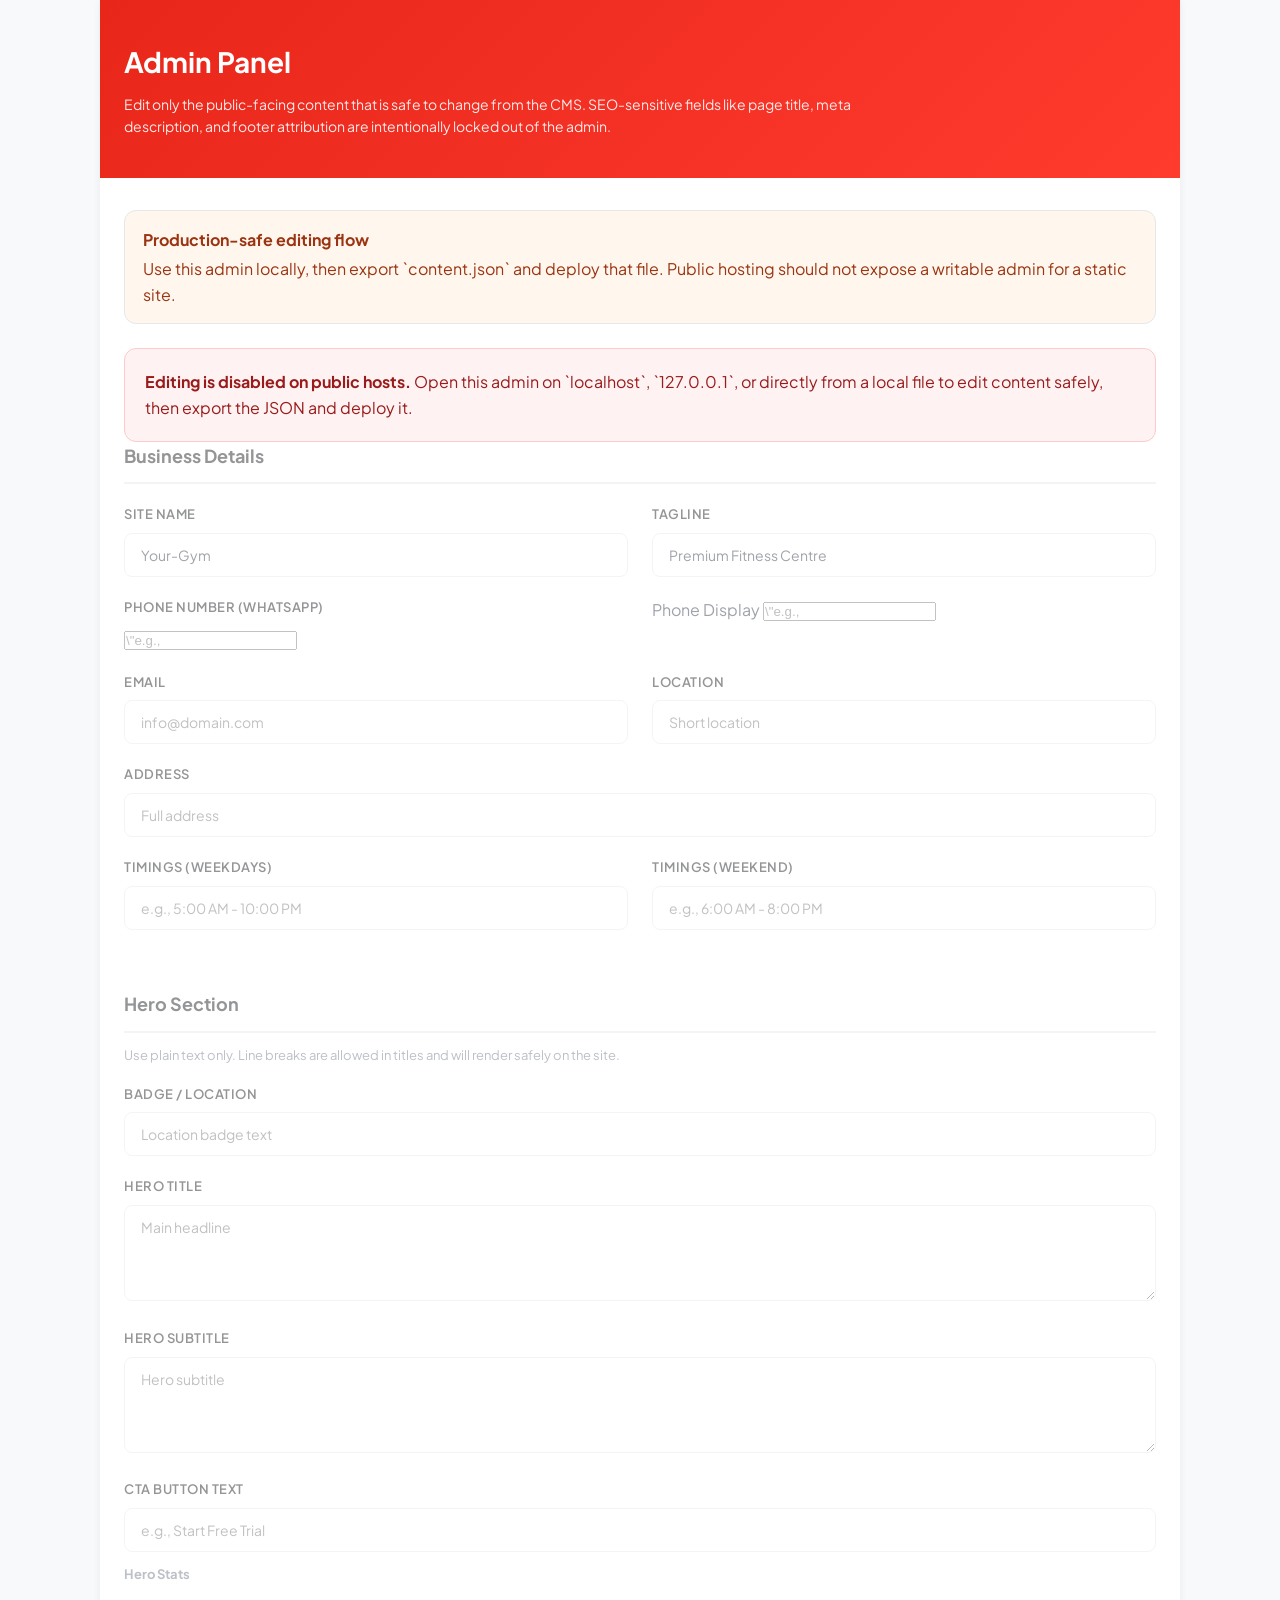
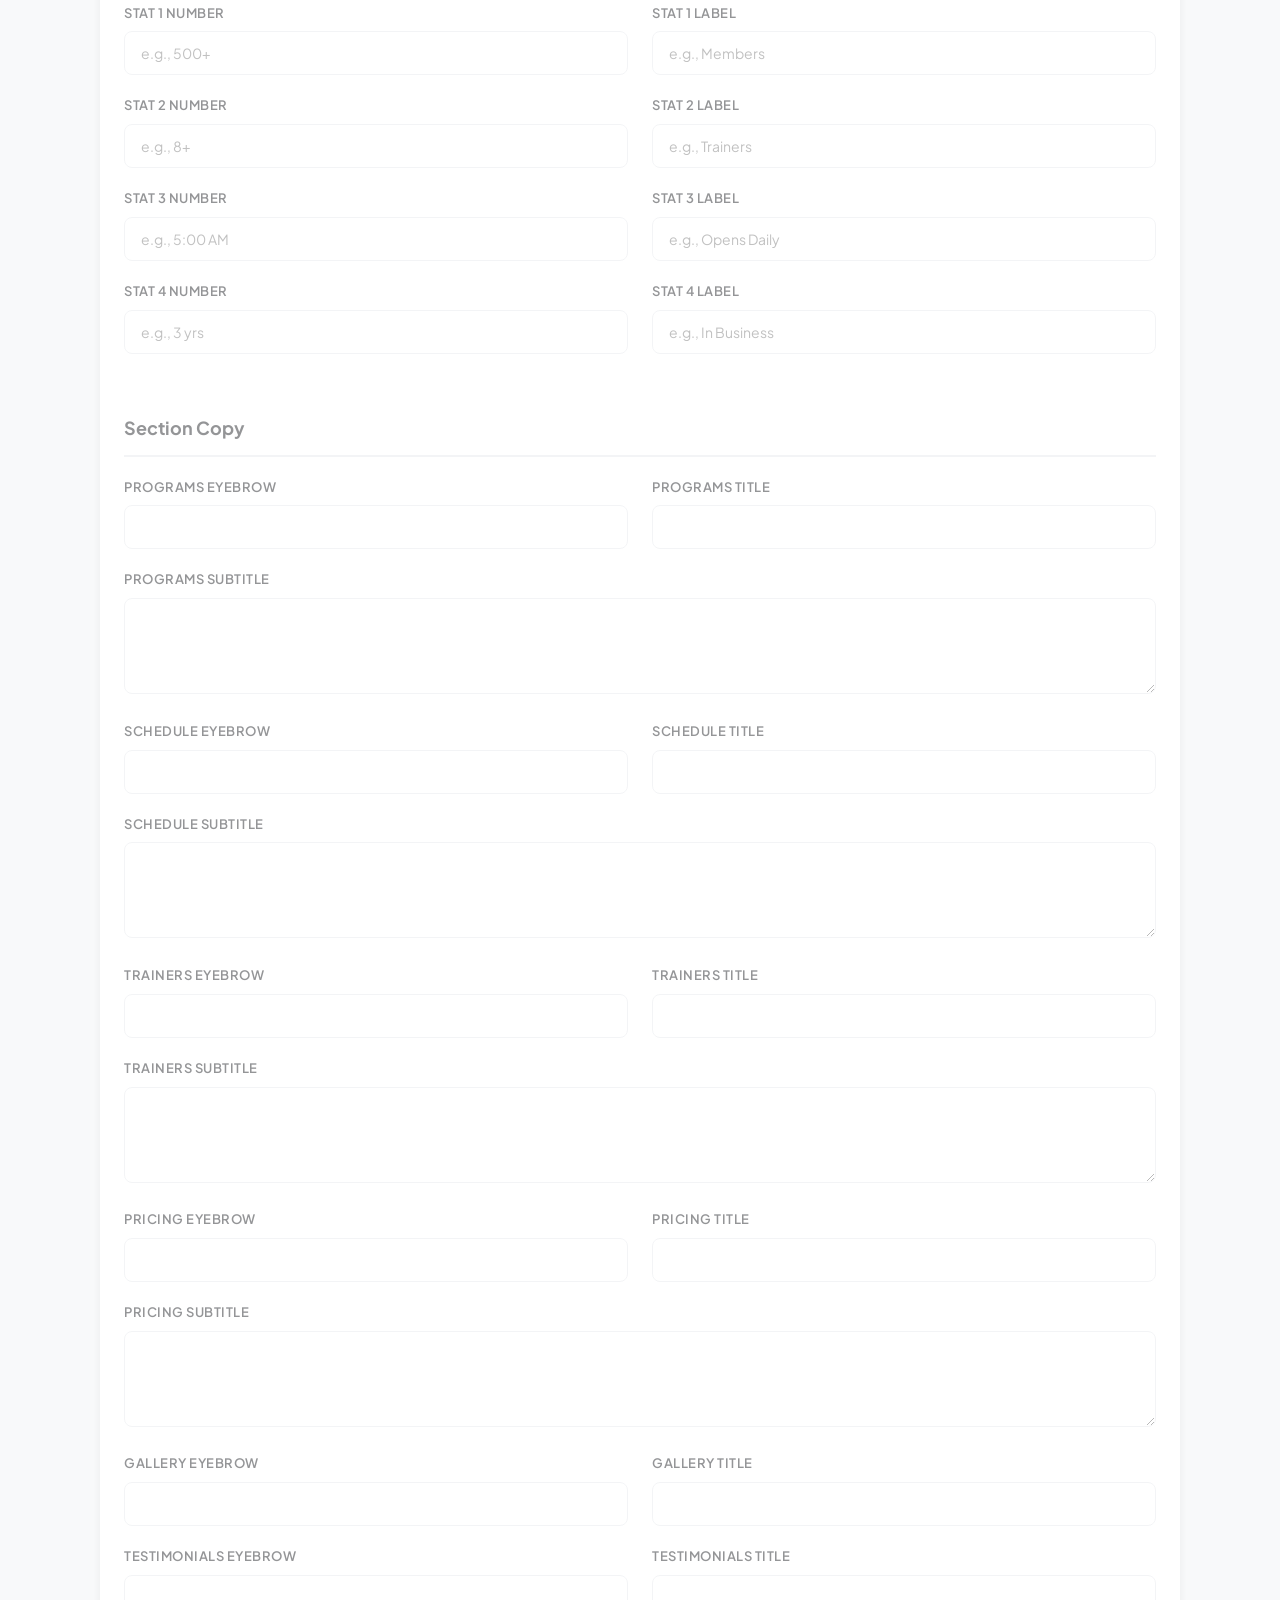
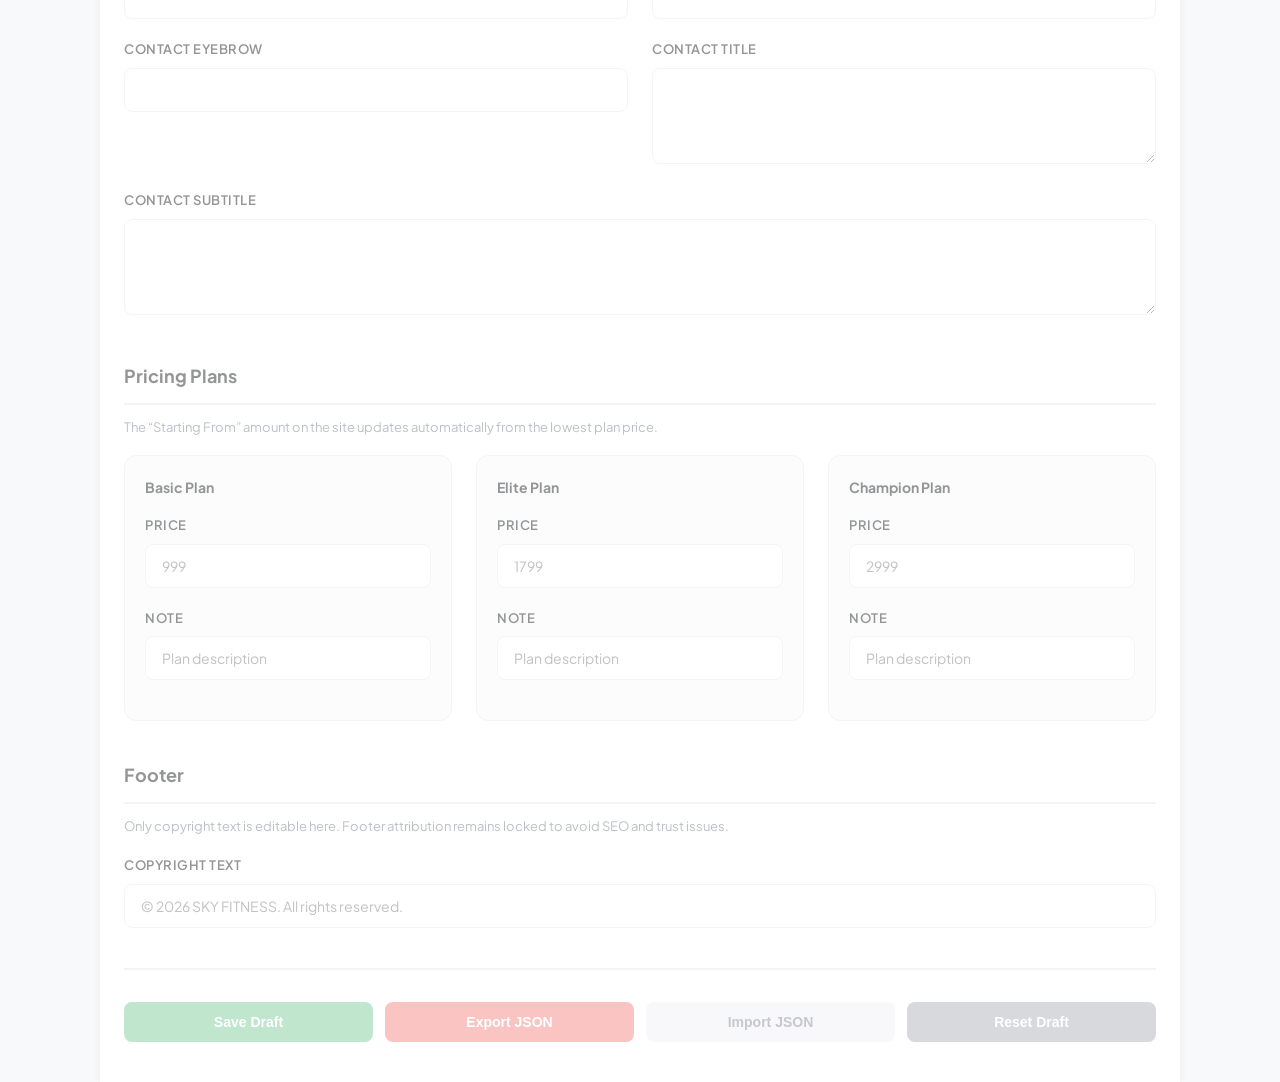
<file: admin/index.html>
<!DOCTYPE html>
<html lang="en">
<head>
  <meta charset="UTF-8">
  <meta name="viewport" content="width=device-width, initial-scale=1.0">
  <title>SKY FITNESS - Admin Panel</title>
  <link rel="preconnect" href="https://fonts.googleapis.com">
  <link href="https://fonts.googleapis.com/css2?family=Plus+Jakarta+Sans:wght@400;500;600;700;800&display=swap" rel="stylesheet">
  <style>
    :root {
      --red: #e8261a;
      --dark: #111318;
      --body: #2c3142;
      --muted: #6b7280;
      --border: #e5e7eb;
      --surface: #f8f9fa;
      --white: #ffffff;
      --success: #16a34a;
      --error: #dc2626;
      --warning: #d97706;
    }

    * {
      box-sizing: border-box;
      margin: 0;
      padding: 0;
    }

    body {
      font-family: "Plus Jakarta Sans", sans-serif;
      background: var(--surface);
      color: var(--body);
      line-height: 1.6;
    }

    .admin-container {
      max-width: 1080px;
      margin: 0 auto;
      background: var(--white);
      min-height: 100vh;
      box-shadow: 0 1px 8px rgba(0, 0, 0, 0.06);
    }

    .admin-header {
      background: linear-gradient(135deg, var(--red) 0%, #ff3b2e 100%);
      color: var(--white);
      padding: 40px 24px;
    }

    .admin-header h1 {
      font-size: 28px;
      margin-bottom: 8px;
    }

    .admin-header p {
      font-size: 14px;
      opacity: 0.9;
      max-width: 760px;
    }

    .admin-content {
      padding: 32px 24px 40px;
    }

    .notice {
      margin-bottom: 24px;
      padding: 16px 18px;
      border-radius: 12px;
      border: 1px solid var(--border);
      background: #fff7ed;
      color: #9a3412;
    }

    .notice strong {
      display: block;
      margin-bottom: 4px;
    }

    .lockout {
      display: none;
      margin-top: 24px;
      padding: 20px;
      border-radius: 12px;
      background: #fef2f2;
      border: 1px solid #fecaca;
      color: #991b1b;
    }

    .lockout.show {
      display: block;
    }

    .status-message {
      padding: 16px 20px;
      border-radius: 12px;
      margin-bottom: 20px;
      font-size: 14px;
      display: none;
      align-items: center;
      gap: 12px;
    }

    .status-message.success {
      display: flex;
      background: #dcfce7;
      color: #166534;
      border-left: 4px solid var(--success);
    }

    .status-message.error {
      display: flex;
      background: #fee2e2;
      color: #991b1b;
      border-left: 4px solid var(--error);
    }

    .admin-section {
      margin-bottom: 40px;
    }

    .section-title {
      font-size: 18px;
      font-weight: 700;
      margin-bottom: 20px;
      padding-bottom: 12px;
      border-bottom: 2px solid var(--border);
      color: var(--dark);
    }

    .section-note {
      margin-top: -8px;
      margin-bottom: 18px;
      color: var(--muted);
      font-size: 13px;
    }

    .form-group {
      margin-bottom: 20px;
    }

    .form-label {
      display: block;
      font-size: 13px;
      font-weight: 600;
      margin-bottom: 8px;
      color: var(--dark);
      text-transform: uppercase;
      letter-spacing: 0.5px;
    }

    .form-input,
    .form-textarea {
      width: 100%;
      padding: 12px 16px;
      border: 1px solid var(--border);
      border-radius: 8px;
      font-family: "Plus Jakarta Sans", sans-serif;
      font-size: 14px;
      color: var(--body);
      transition: border-color 0.2s, box-shadow 0.2s;
    }

    .form-input:focus,
    .form-textarea:focus {
      outline: none;
      border-color: var(--red);
      box-shadow: 0 0 0 3px rgba(232, 38, 26, 0.1);
    }

    .form-textarea {
      resize: vertical;
      min-height: 96px;
    }

    .form-row {
      display: grid;
      grid-template-columns: 1fr 1fr;
      gap: 24px;
    }

    .pricing-wrapper {
      display: grid;
      grid-template-columns: repeat(3, 1fr);
      gap: 24px;
    }

    .pricing-plan {
      background: var(--surface);
      padding: 20px;
      border-radius: 12px;
      border: 1px solid var(--border);
    }

    .pricing-plan h3 {
      font-size: 14px;
      color: var(--dark);
      margin-bottom: 16px;
    }

    .action-buttons {
      display: flex;
      gap: 12px;
      flex-wrap: wrap;
      margin-top: 32px;
      padding-top: 32px;
      border-top: 2px solid var(--border);
    }

    .btn {
      padding: 12px 24px;
      border: none;
      border-radius: 8px;
      font-size: 14px;
      font-weight: 600;
      cursor: pointer;
      transition: all 0.2s;
      display: flex;
      align-items: center;
      justify-content: center;
      gap: 8px;
      min-width: 160px;
      flex: 1;
    }

    .btn:disabled {
      cursor: not-allowed;
      opacity: 0.6;
    }

    .btn-save {
      background: var(--success);
      color: white;
    }

    .btn-export {
      background: var(--red);
      color: white;
    }

    .btn-import {
      background: var(--border);
      color: var(--body);
    }

    .btn-reset {
      background: var(--muted);
      color: white;
    }

    .btn:hover:not(:disabled) {
      transform: translateY(-1px);
    }

    .file-input {
      display: none;
    }

    .admin-form[aria-disabled="true"] {
      opacity: 0.45;
      pointer-events: none;
      user-select: none;
    }

    @media (max-width: 768px) {
      .form-row,
      .pricing-wrapper {
        grid-template-columns: 1fr;
      }
    }
  </style>
</head>
<body>
  <div class="admin-container">
    <div class="admin-header">
      <h1>Admin Panel</h1>
      <p>Edit only the public-facing content that is safe to change from the CMS. SEO-sensitive fields like page title, meta description, and footer attribution are intentionally locked out of the admin.</p>
    </div>

    <div class="admin-content">
      <div class="notice">
        <strong>Production-safe editing flow</strong>
        Use this admin locally, then export `content.json` and deploy that file. Public hosting should not expose a writable admin for a static site.
      </div>

      <div id="environmentNotice" class="lockout">
        <strong>Editing is disabled on public hosts.</strong>
        Open this admin on `localhost`, `127.0.0.1`, or directly from a local file to edit content safely, then export the JSON and deploy it.
      </div>

      <div id="statusMessage" class="status-message"></div>

      <form id="adminForm" class="admin-form">
        <div class="admin-section">
          <h2 class="section-title">Business Details</h2>
          <div class="form-row">
            <div class="form-group">
              <label class="form-label">Site Name</label>
              <input type="text" class="form-input" id="siteName" placeholder="e.g., SKY FITNESS">
            </div>
            <div class="form-group">
              <label class="form-label">Tagline</label>
              <input type="text" class="form-input" id="tagline" placeholder="e.g., Premium Fitness Centre">
            </div>
          </div>
          <div class="form-row">
            <div class="form-group">
              <label class="form-label">Phone Number (WhatsApp)</label>
              <input type=\"tel\" class=\"form-input\" id=\"phone\" placeholder=\"e.g., 9738722032\">
            </div>
            <div class=\"form-group\">
              <label class=\"form-label\">Phone Display</label>
              <input type=\"text\" class=\"form-input\" id=\"phoneDisplay\" placeholder=\"e.g., +91 97387 22032\">
            </div>
          </div>
          <div class="form-row">
            <div class="form-group">
              <label class="form-label">Email</label>
              <input type="email" class="form-input" id="email" placeholder="info@domain.com">
            </div>
            <div class="form-group">
              <label class="form-label">Location</label>
              <input type="text" class="form-input" id="location" placeholder="Short location">
            </div>
          </div>
          <div class="form-group">
            <label class="form-label">Address</label>
            <input type="text" class="form-input" id="address" placeholder="Full address">
          </div>
          <div class="form-row">
            <div class="form-group">
              <label class="form-label">Timings (Weekdays)</label>
              <input type="text" class="form-input" id="timingsWeekdays" placeholder="e.g., 5:00 AM - 10:00 PM">
            </div>
            <div class="form-group">
              <label class="form-label">Timings (Weekend)</label>
              <input type="text" class="form-input" id="timingsWeekend" placeholder="e.g., 6:00 AM - 8:00 PM">
            </div>
          </div>
        </div>

        <div class="admin-section">
          <h2 class="section-title">Hero Section</h2>
          <p class="section-note">Use plain text only. Line breaks are allowed in titles and will render safely on the site.</p>
          <div class="form-group">
            <label class="form-label">Badge / Location</label>
            <input type="text" class="form-input" id="heroBadge" placeholder="Location badge text">
          </div>
          <div class="form-group">
            <label class="form-label">Hero Title</label>
            <textarea class="form-textarea" id="heroTitle" placeholder="Main headline"></textarea>
          </div>
          <div class="form-group">
            <label class="form-label">Hero Subtitle</label>
            <textarea class="form-textarea" id="heroSub" placeholder="Hero subtitle"></textarea>
          </div>
          <div class="form-group">
            <label class="form-label">CTA Button Text</label>
            <input type="text" class="form-input" id="heroCta" placeholder="e.g., Start Free Trial">
          </div>

          <h3 class="section-note">Hero Stats</h3>
          <div class="form-row">
            <div class="form-group">
              <label class="form-label">Stat 1 Number</label>
              <input type="text" class="form-input" id="stat1Number" placeholder="e.g., 500+">
            </div>
            <div class="form-group">
              <label class="form-label">Stat 1 Label</label>
              <input type="text" class="form-input" id="stat1Label" placeholder="e.g., Members">
            </div>
          </div>
          <div class="form-row">
            <div class="form-group">
              <label class="form-label">Stat 2 Number</label>
              <input type="text" class="form-input" id="stat2Number" placeholder="e.g., 8+">
            </div>
            <div class="form-group">
              <label class="form-label">Stat 2 Label</label>
              <input type="text" class="form-input" id="stat2Label" placeholder="e.g., Trainers">
            </div>
          </div>
          <div class="form-row">
            <div class="form-group">
              <label class="form-label">Stat 3 Number</label>
              <input type="text" class="form-input" id="stat3Number" placeholder="e.g., 5:00 AM">
            </div>
            <div class="form-group">
              <label class="form-label">Stat 3 Label</label>
              <input type="text" class="form-input" id="stat3Label" placeholder="e.g., Opens Daily">
            </div>
          </div>
          <div class="form-row">
            <div class="form-group">
              <label class="form-label">Stat 4 Number</label>
              <input type="text" class="form-input" id="stat4Number" placeholder="e.g., 3 yrs">
            </div>
            <div class="form-group">
              <label class="form-label">Stat 4 Label</label>
              <input type="text" class="form-input" id="stat4Label" placeholder="e.g., In Business">
            </div>
          </div>
        </div>

        <div class="admin-section">
          <h2 class="section-title">Section Copy</h2>
          <div class="form-row">
            <div class="form-group">
              <label class="form-label">Programs Eyebrow</label>
              <input type="text" class="form-input" id="prog-eyebrow">
            </div>
            <div class="form-group">
              <label class="form-label">Programs Title</label>
              <input type="text" class="form-input" id="prog-title">
            </div>
          </div>
          <div class="form-group">
            <label class="form-label">Programs Subtitle</label>
            <textarea class="form-textarea" id="prog-sub"></textarea>
          </div>

          <div class="form-row">
            <div class="form-group">
              <label class="form-label">Schedule Eyebrow</label>
              <input type="text" class="form-input" id="sched-eyebrow">
            </div>
            <div class="form-group">
              <label class="form-label">Schedule Title</label>
              <input type="text" class="form-input" id="sched-title">
            </div>
          </div>
          <div class="form-group">
            <label class="form-label">Schedule Subtitle</label>
            <textarea class="form-textarea" id="sched-sub"></textarea>
          </div>

          <div class="form-row">
            <div class="form-group">
              <label class="form-label">Trainers Eyebrow</label>
              <input type="text" class="form-input" id="train-eyebrow">
            </div>
            <div class="form-group">
              <label class="form-label">Trainers Title</label>
              <input type="text" class="form-input" id="train-title">
            </div>
          </div>
          <div class="form-group">
            <label class="form-label">Trainers Subtitle</label>
            <textarea class="form-textarea" id="train-sub"></textarea>
          </div>

          <div class="form-row">
            <div class="form-group">
              <label class="form-label">Pricing Eyebrow</label>
              <input type="text" class="form-input" id="price-eyebrow">
            </div>
            <div class="form-group">
              <label class="form-label">Pricing Title</label>
              <input type="text" class="form-input" id="price-title">
            </div>
          </div>
          <div class="form-group">
            <label class="form-label">Pricing Subtitle</label>
            <textarea class="form-textarea" id="price-sub"></textarea>
          </div>

          <div class="form-row">
            <div class="form-group">
              <label class="form-label">Gallery Eyebrow</label>
              <input type="text" class="form-input" id="gal-eyebrow">
            </div>
            <div class="form-group">
              <label class="form-label">Gallery Title</label>
              <input type="text" class="form-input" id="gal-title">
            </div>
          </div>

          <div class="form-row">
            <div class="form-group">
              <label class="form-label">Testimonials Eyebrow</label>
              <input type="text" class="form-input" id="testim-eyebrow">
            </div>
            <div class="form-group">
              <label class="form-label">Testimonials Title</label>
              <input type="text" class="form-input" id="testim-title">
            </div>
          </div>

          <div class="form-row">
            <div class="form-group">
              <label class="form-label">Contact Eyebrow</label>
              <input type="text" class="form-input" id="contact-eyebrow">
            </div>
            <div class="form-group">
              <label class="form-label">Contact Title</label>
              <textarea class="form-textarea" id="contact-title"></textarea>
            </div>
          </div>
          <div class="form-group">
            <label class="form-label">Contact Subtitle</label>
            <textarea class="form-textarea" id="contact-sub"></textarea>
          </div>
        </div>

        <div class="admin-section">
          <h2 class="section-title">Pricing Plans</h2>
          <p class="section-note">The “Starting From” amount on the site updates automatically from the lowest plan price.</p>
          <div class="pricing-wrapper">
            <div class="pricing-plan">
              <h3>Basic Plan</h3>
              <div class="form-group">
                <label class="form-label">Price</label>
                <input type="number" class="form-input" id="basic-price" placeholder="999">
              </div>
              <div class="form-group">
                <label class="form-label">Note</label>
                <input type="text" class="form-input" id="basic-note" placeholder="Plan description">
              </div>
            </div>
            <div class="pricing-plan">
              <h3>Elite Plan</h3>
              <div class="form-group">
                <label class="form-label">Price</label>
                <input type="number" class="form-input" id="elite-price" placeholder="1799">
              </div>
              <div class="form-group">
                <label class="form-label">Note</label>
                <input type="text" class="form-input" id="elite-note" placeholder="Plan description">
              </div>
            </div>
            <div class="pricing-plan">
              <h3>Champion Plan</h3>
              <div class="form-group">
                <label class="form-label">Price</label>
                <input type="number" class="form-input" id="champion-price" placeholder="2999">
              </div>
              <div class="form-group">
                <label class="form-label">Note</label>
                <input type="text" class="form-input" id="champion-note" placeholder="Plan description">
              </div>
            </div>
          </div>
        </div>

        <div class="admin-section">
          <h2 class="section-title">Footer</h2>
          <p class="section-note">Only copyright text is editable here. Footer attribution remains locked to avoid SEO and trust issues.</p>
          <div class="form-group">
            <label class="form-label">Copyright Text</label>
            <input type="text" class="form-input" id="copyright" placeholder="© 2026 SKY FITNESS. All rights reserved.">
          </div>
        </div>

        <div class="action-buttons">
          <button type="button" class="btn btn-save" id="saveButton" onclick="saveChanges()">
            Save Draft
          </button>
          <button type="button" class="btn btn-export" id="exportButton" onclick="exportJSON()">
            Export JSON
          </button>
          <button type="button" class="btn btn-import" id="importButton" onclick="document.getElementById('fileInput').click()">
            Import JSON
          </button>
          <button type="button" class="btn btn-reset" id="resetButton" onclick="resetToDefault()">
            Reset Draft
          </button>
        </div>
      </form>

      <input type="file" id="fileInput" class="file-input" accept=".json" onchange="importJSON(event)">
    </div>
  </div>

  <script src="admin.js"></script>
</body>
</html>
</file>
